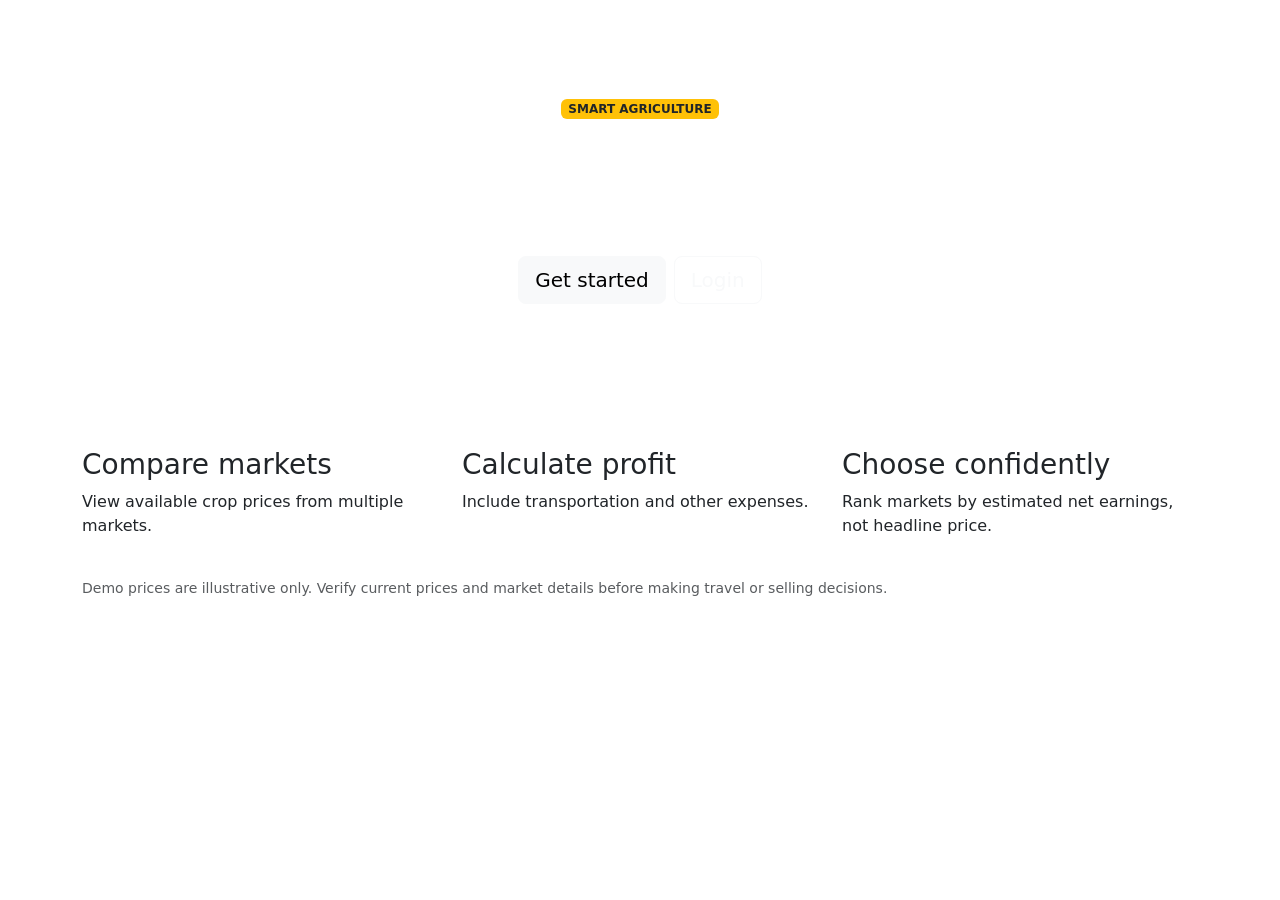
<file: src/main/resources/templates/index.html>
<!doctype html><html xmlns:th="http://www.thymeleaf.org"><head><meta charset="utf-8"><meta name="viewport" content="width=device-width, initial-scale=1"><title>AgriPrice | Smarter market decisions</title><link href="https://cdn.jsdelivr.net/npm/bootstrap@5.3.3/dist/css/bootstrap.min.css" rel="stylesheet"><link th:href="@{/css/app.css}" rel="stylesheet"></head><body><div th:replace="~{fragments :: nav}"></div>
<header class="hero text-center text-white py-5"><div class="container py-5"><span class="badge bg-warning text-dark mb-3">SMART AGRICULTURE</span><h1 class="display-4 fw-bold">Sell smarter. Earn better.</h1><p class="lead">Compare agricultural market prices and estimate your net earnings after expenses.</p><a href="/register" class="btn btn-light btn-lg me-2">Get started</a><a href="/login" class="btn btn-outline-light btn-lg">Login</a></div></header>
<main class="container py-5"><div class="row g-4"><div class="col-md-4"><div class="feature"><h3>Compare markets</h3><p>View available crop prices from multiple markets.</p></div></div><div class="col-md-4"><div class="feature"><h3>Calculate profit</h3><p>Include transportation and other expenses.</p></div></div><div class="col-md-4"><div class="feature"><h3>Choose confidently</h3><p>Rank markets by estimated net earnings, not headline price.</p></div></div></div><p class="small text-muted mt-4">Demo prices are illustrative only. Verify current prices and market details before making travel or selling decisions.</p></main></body></html>
</file>
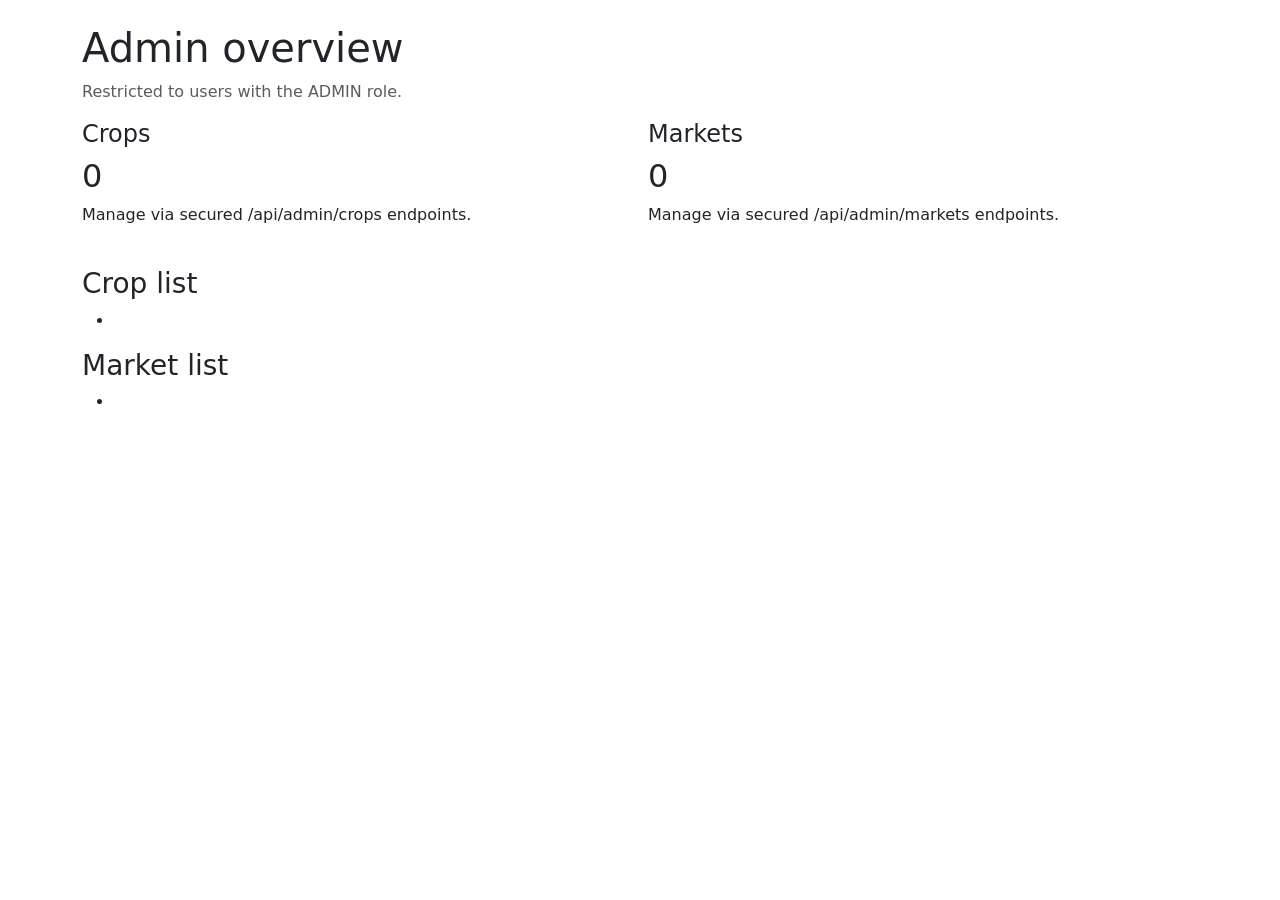
<file: src/main/resources/templates/admin.html>
<!doctype html><html xmlns:th="http://www.thymeleaf.org"><head><meta charset="utf-8"><meta name="viewport" content="width=device-width,initial-scale=1"><title>Admin | AgriPrice</title><link href="https://cdn.jsdelivr.net/npm/bootstrap@5.3.3/dist/css/bootstrap.min.css" rel="stylesheet"><link th:href="@{/css/app.css}" rel="stylesheet"></head><body><div th:replace="~{fragments :: nav}"></div><main class="container py-4"><h1>Admin overview</h1><p class="text-muted">Restricted to users with the ADMIN role.</p><div class="row g-3"><div class="col-md-6"><div class="stat"><h4>Crops</h4><h2 th:text="${#lists.size(crops)}">0</h2><p>Manage via secured /api/admin/crops endpoints.</p></div></div><div class="col-md-6"><div class="stat"><h4>Markets</h4><h2 th:text="${#lists.size(markets)}">0</h2><p>Manage via secured /api/admin/markets endpoints.</p></div></div></div><h3 class="mt-4">Crop list</h3><ul><li th:each="c : ${crops}" th:text="${c.name}"></li></ul><h3>Market list</h3><ul><li th:each="m : ${markets}" th:text="${m.name}"></li></ul></main></body></html>
</file>
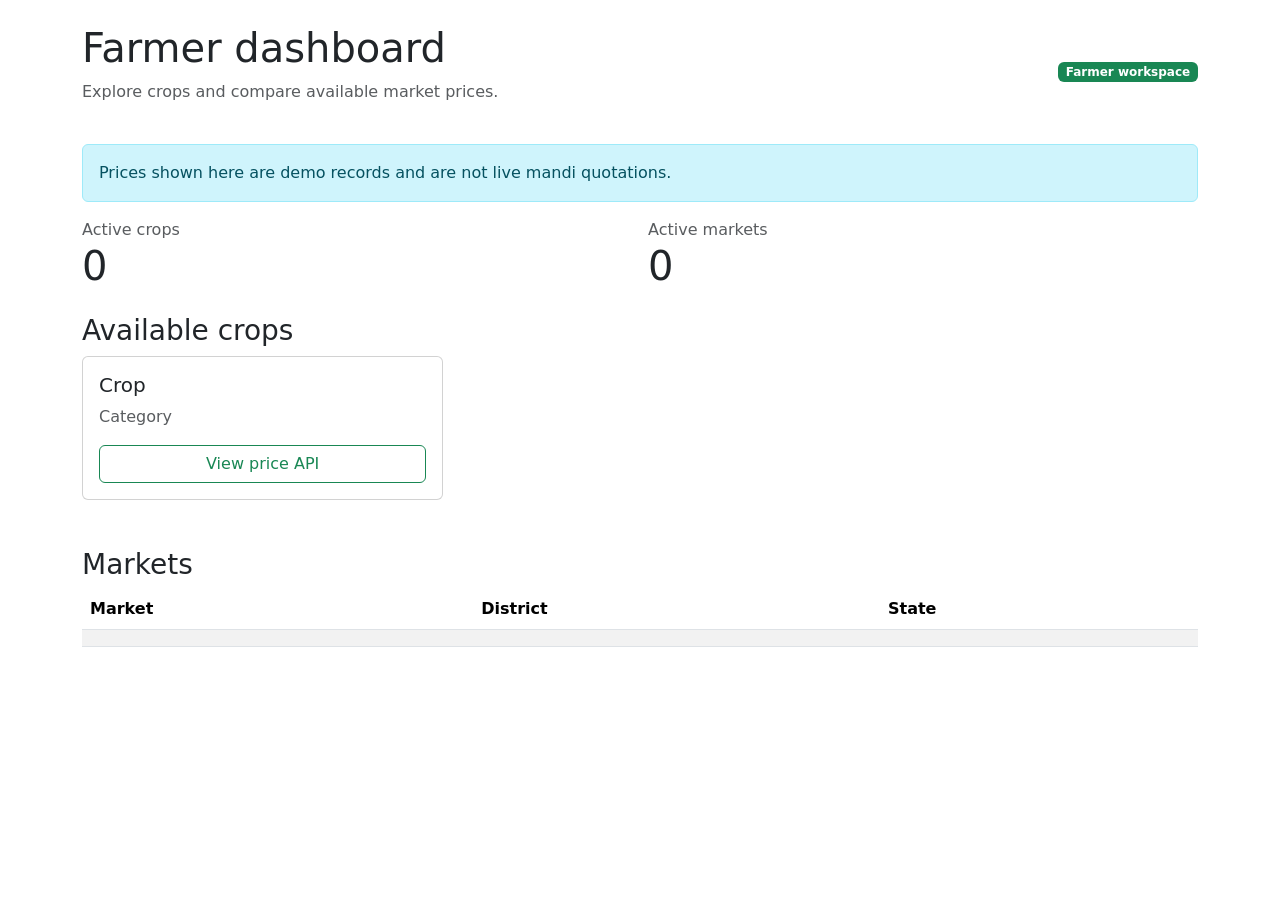
<file: src/main/resources/templates/dashboard.html>
<!doctype html><html xmlns:th="http://www.thymeleaf.org"><head><meta charset="utf-8"><meta name="viewport" content="width=device-width,initial-scale=1"><title>Dashboard | AgriPrice</title><link href="https://cdn.jsdelivr.net/npm/bootstrap@5.3.3/dist/css/bootstrap.min.css" rel="stylesheet"><link th:href="@{/css/app.css}" rel="stylesheet></head><body><div th:replace="~{fragments :: nav}"></div><main class="container py-4"><div class="d-flex justify-content-between align-items-center mb-4"><div><h1>Farmer dashboard</h1><p class="text-muted">Explore crops and compare available market prices.</p></div><span class="badge text-bg-success">Farmer workspace</span></div><div class="alert alert-info">Prices shown here are demo records and are not live mandi quotations.</div><div class="row g-3 mb-4"><div class="col-md-6"><div class="stat"><div class="text-muted">Active crops</div><div class="display-6" th:text="${#lists.size(crops)}">0</div></div></div><div class="col-md-6"><div class="stat"><div class="text-muted">Active markets</div><div class="display-6" th:text="${#lists.size(markets)}">0</div></div></div></div><h3>Available crops</h3><div class="row g-3"><div class="col-md-4" th:each="crop : ${crops}"><div class="card p-3 h-100"><h5 th:text="${crop.name}">Crop</h5><p class="text-muted" th:text="${crop.category}">Category</p><a class="btn btn-outline-success mt-auto" th:href="@{/api/public/crops/{id}/prices(id=${crop.id})}">View price API</a></div></div></div><h3 class="mt-5">Markets</h3><div class="table-responsive"><table class="table table-striped"><thead><tr><th>Market</th><th>District</th><th>State</th></tr></thead><tbody><tr th:each="market : ${markets}"><td th:text="${market.name}"></td><td th:text="${market.district}"></td><td th:text="${market.state}"></td></tr></tbody></table></div></main></body></html>
</file>
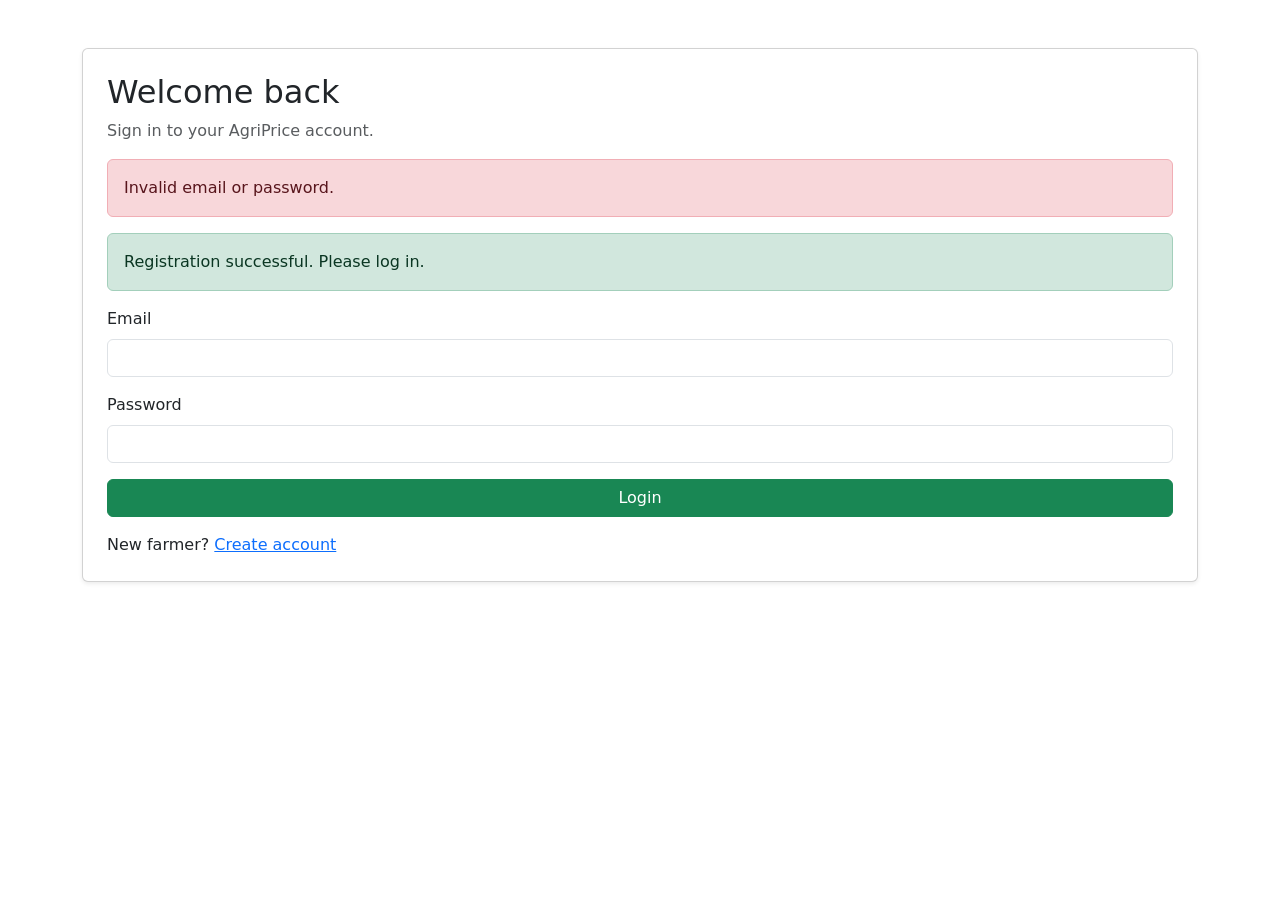
<file: src/main/resources/templates/login.html>
<!doctype html><html xmlns:th="http://www.thymeleaf.org"><head><meta charset="utf-8"><meta name="viewport" content="width=device-width,initial-scale=1"><title>Login | AgriPrice</title><link href="https://cdn.jsdelivr.net/npm/bootstrap@5.3.3/dist/css/bootstrap.min.css" rel="stylesheet"><link th:href="@{/css/app.css}" rel="stylesheet"></head><body><div th:replace="~{fragments :: nav}"></div><main class="container narrow py-5"><div class="card shadow-sm p-4"><h2>Welcome back</h2><p class="text-muted">Sign in to your AgriPrice account.</p><div th:if="${param.error}" class="alert alert-danger">Invalid email or password.</div><div th:if="${param.registered}" class="alert alert-success">Registration successful. Please log in.</div><form method="post" th:action="@{/login}"><label class="form-label">Email</label><input class="form-control mb-3" type="email" name="username" required><label class="form-label">Password</label><input class="form-control mb-3" type="password" name="password" required><button class="btn btn-success w-100">Login</button></form><p class="mt-3 mb-0">New farmer? <a href="/register">Create account</a></p></div></main></body></html>
</file>
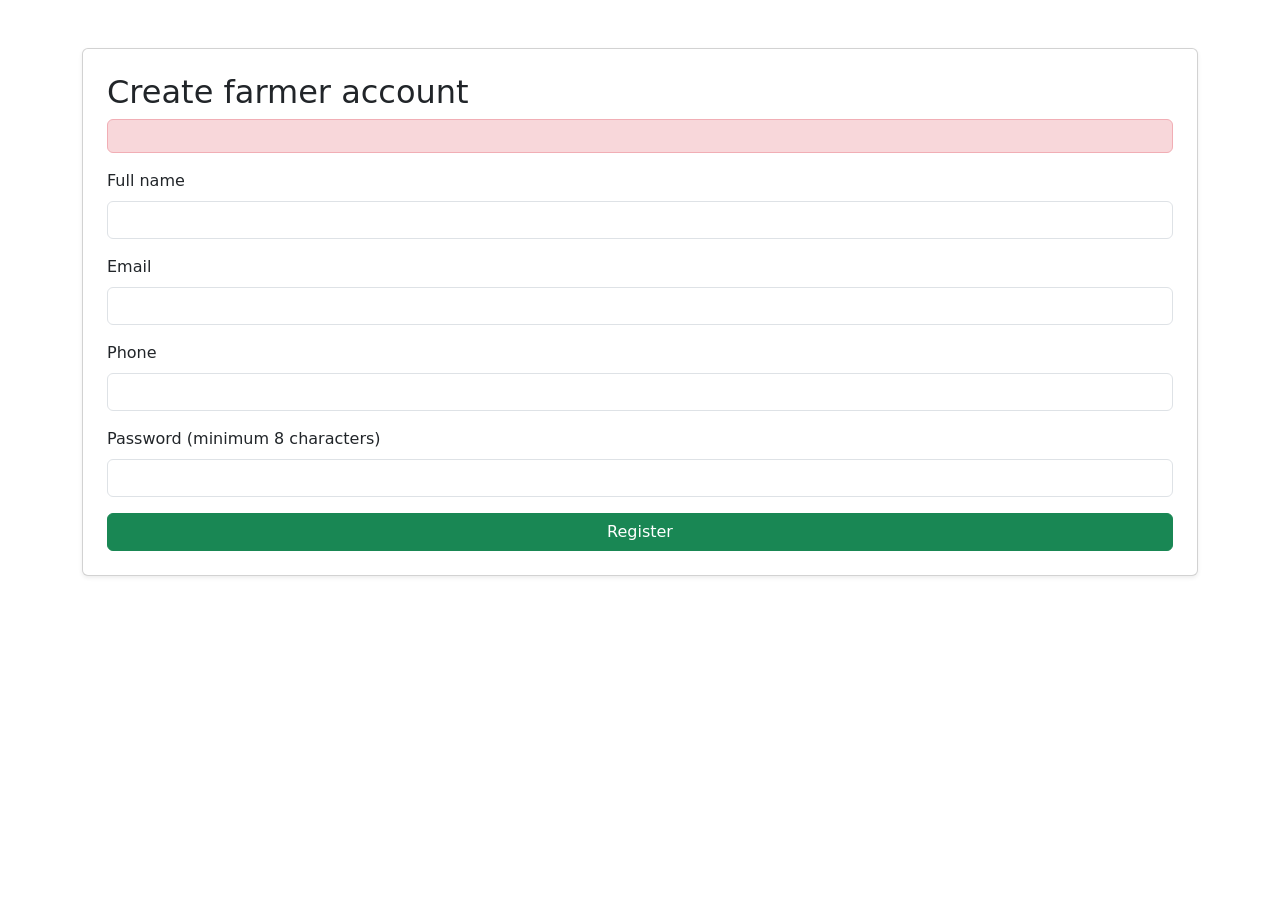
<file: src/main/resources/templates/register.html>
<!doctype html><html xmlns:th="http://www.thymeleaf.org"><head><meta charset="utf-8"><meta name="viewport" content="width=device-width,initial-scale=1"><title>Register | AgriPrice</title><link href="https://cdn.jsdelivr.net/npm/bootstrap@5.3.3/dist/css/bootstrap.min.css" rel="stylesheet"><link th:href="@{/css/app.css}" rel="stylesheet"></head><body><div th:replace="~{fragments :: nav}"></div><main class="container narrow py-5"><div class="card shadow-sm p-4"><h2>Create farmer account</h2><div th:if="${error}" class="alert alert-danger" th:text="${error}"></div><form method="post" th:action="@{/register}"><label class="form-label">Full name</label><input class="form-control mb-3" name="fullName" required maxlength="80"><label class="form-label">Email</label><input class="form-control mb-3" type="email" name="email" required><label class="form-label">Phone</label><input class="form-control mb-3" name="phone"><label class="form-label">Password (minimum 8 characters)</label><input class="form-control mb-3" type="password" name="password" minlength="8" required><button class="btn btn-success w-100">Register</button></form></div></main></body></html>
</file>
